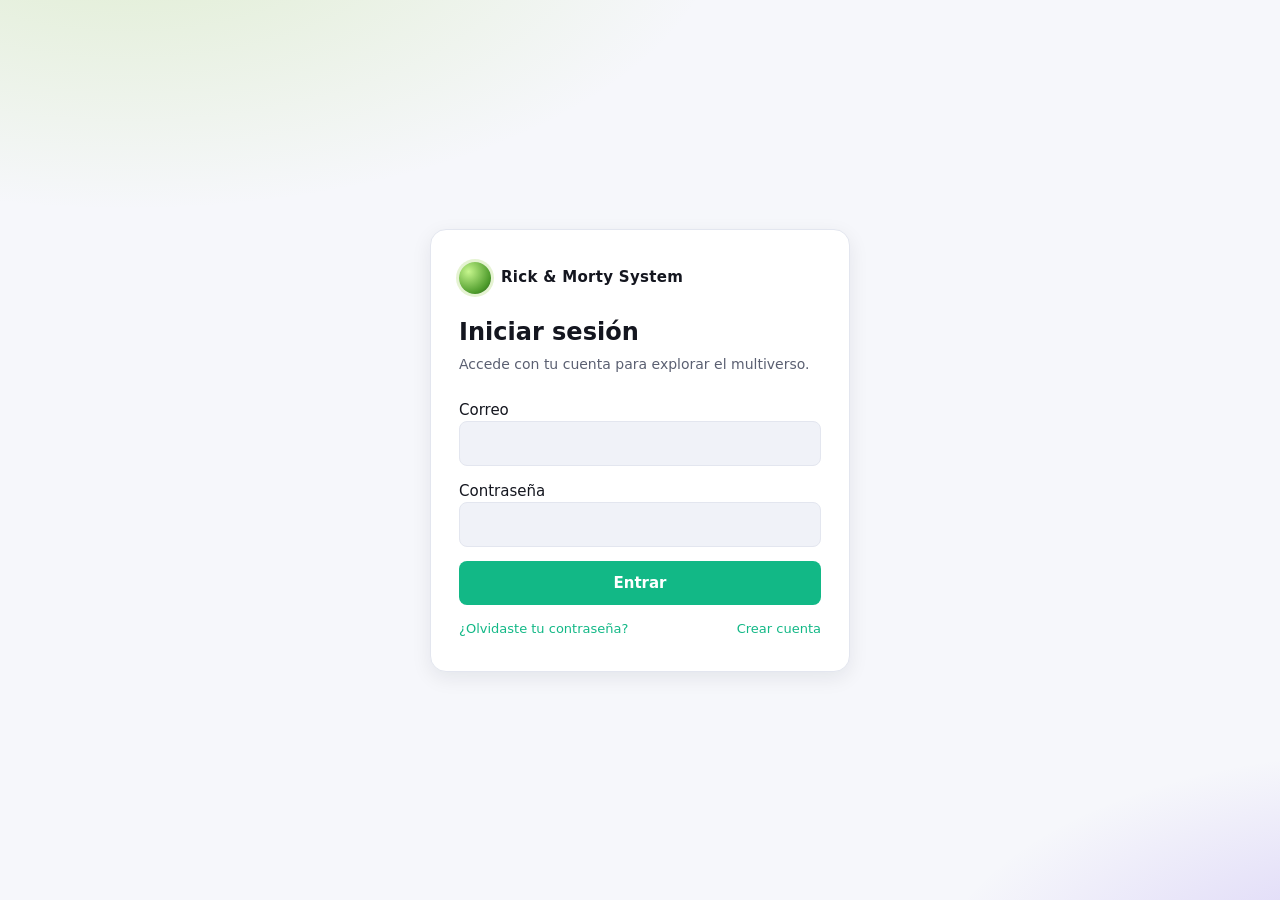
<file: index.html>
<!doctype html>
<html lang="es">
  <head>
    <meta charset="utf-8" />
    <meta name="viewport" content="width=device-width, initial-scale=1" />
    <title>Rick and Morty System</title>
    <meta
      name="description"
      content="Sistema interactivo para explorar personajes y episodios de Rick and Morty con autenticación, modo offline y tema claro/oscuro."
    />
    <link rel="icon" href="/favicon.ico" />
    <link rel="stylesheet" href="./styles.css" />
  </head>
  <body>
    <div id="app"></div>
    <div id="toast" class="toast" role="status" aria-live="polite"></div>
    <script src="./app.js" type="module"></script>
    <script>
    if ("serviceWorker" in navigator) {
        window.addEventListener("load", () => {
        // Quitamos la restricción de localhost para que funcione en Render
        navigator.register("./sw.js")
            .then(reg => console.log("SW registrado con éxito", reg.scope))
            .catch(err => console.error("Fallo al registrar SW", err));
        });
    }
    </script>
  </body>
</html>
</file>
<file: styles.css>
:root {
  --bg: #f6f7fb;
  --surface: #ffffff;
  --surface-2: #f0f2f8;
  --border: #e3e6ef;
  --text: #14161f;
  --text-muted: #5b6072;
  --primary: #12b886;
  --primary-hover: #0ea372;
  --primary-fg: #ffffff;
  --accent: #7048e8;
  --danger: #e03131;
  --warning: #f59f00;
  --portal-green: #97ce4c;
  --portal-blue: #44281d;
  --shadow-sm: 0 1px 2px rgba(15, 23, 42, 0.06);
  --shadow-md: 0 6px 20px rgba(15, 23, 42, 0.08);
  --radius: 10px;
  --font: system-ui, -apple-system, "Segoe UI", Roboto, "Helvetica Neue", Arial, sans-serif;
}

[data-theme="dark"] {
  --bg: #0f1117;
  --surface: #171a24;
  --surface-2: #1f2330;
  --border: #2a2f3d;
  --text: #e6e8ef;
  --text-muted: #a0a6b8;
  --primary: #38d9a9;
  --primary-hover: #20c997;
  --primary-fg: #0b0d13;
  --accent: #b197fc;
  --shadow-sm: 0 1px 2px rgba(0, 0, 0, 0.4);
  --shadow-md: 0 8px 24px rgba(0, 0, 0, 0.5);
}

[data-theme="dark"] .auth-card .btn {
  background: var(--primary);
  color: var(--primary-fg);
  border-color: transparent;
}
[data-theme="dark"] .auth-card .btn:hover {
  background: var(--primary-hover);
}

#btn-theme-side,
#btn-logout-side {
  background: var(--surface);
  color: var(--text);
  border: 1px solid var(--border);
}
#btn-theme-side:hover,
#btn-logout-side:hover {
  background: var(--surface-2);
}

#btn-theme-head {
  background: var(--surface);
  color: var(--text);
  border-color: var(--border);
}
#btn-theme-head:hover {
  background: var(--surface-2);
}

[data-theme="dark"] #btn-theme-side,
[data-theme="dark"] #btn-logout-side {
  background: #14161f;
  color: #ffffff;
  border-color: transparent;
}
[data-theme="dark"] #btn-theme-side:hover,
[data-theme="dark"] #btn-logout-side:hover {
  background: #1f2330;
}

[data-theme="dark"] #btn-theme-head {
  background: transparent;
  border-color: var(--border);
  color: var(--text);
}
[data-theme="dark"] #btn-theme-head:hover {
  background: var(--surface-2);
}

* {
  box-sizing: border-box;
}

html,
body {
  margin: 0;
  padding: 0;
  min-height: 100%;
  background: var(--bg);
  color: var(--text);
  font-family: var(--font);
  font-size: 15px;
  line-height: 1.5;
  transition: background-color 0.2s ease, color 0.2s ease;
}

a {
  color: var(--primary);
  text-decoration: none;
}
a:hover {
  text-decoration: underline;
}

img {
  max-width: 100%;
  display: block;
}

button,
input,
select,
textarea {
  font: inherit;
  color: inherit;
}

/* -------------------- Layout de auth -------------------- */
.auth-shell {
  min-height: 100vh;
  display: grid;
  place-items: center;
  padding: 24px;
  background: radial-gradient(
      1000px 500px at 10% -10%,
      rgba(151, 206, 76, 0.25),
      transparent 60%
    ),
    radial-gradient(800px 400px at 110% 110%, rgba(112, 72, 232, 0.25), transparent 60%),
    var(--bg);
}

.auth-card {
  width: 100%;
  max-width: 420px;
  background: var(--surface);
  border: 1px solid var(--border);
  border-radius: 16px;
  padding: 32px 28px;
  box-shadow: var(--shadow-md);
}

.auth-card h1 {
  margin: 0 0 4px;
  font-size: 24px;
}
.auth-card .subtitle {
  color: var(--text-muted);
  margin: 0 0 24px;
  font-size: 14px;
}

.brand {
  display: flex;
  align-items: center;
  gap: 10px;
  margin-bottom: 20px;
}
.brand-dot {
  width: 32px;
  height: 32px;
  border-radius: 50%;
  background: radial-gradient(circle at 30% 30%, #c6f68d, #4c9a2a 70%, #244d15);
  box-shadow: 0 0 0 3px rgba(151, 206, 76, 0.25);
}
.brand-name {
  font-weight: 700;
  letter-spacing: 0.3px;
}

.field {
  display: block;
  margin-bottom: 14px;
}
.field label {
  display: block;
  font-size: 13px;
  font-weight: 600;
  margin-bottom: 6px;
  color: var(--text-muted);
}
.field input,
.field select,
.field textarea {
  width: 100%;
  padding: 10px 12px;
  border: 1px solid var(--border);
  border-radius: 8px;
  background: var(--surface-2);
  color: var(--text);
  outline: none;
  transition: border-color 0.15s ease, box-shadow 0.15s ease;
}
.field input:focus,
.field select:focus,
.field textarea:focus {
  border-color: var(--primary);
  box-shadow: 0 0 0 3px rgba(56, 217, 169, 0.15);
}

.btn {
  display: inline-flex;
  align-items: center;
  justify-content: center;
  gap: 8px;
  padding: 10px 16px;
  border-radius: 8px;
  border: 1px solid transparent;
  background: var(--primary);
  color: var(--primary-fg);
  font-weight: 600;
  cursor: pointer;
  transition: background 0.15s ease, transform 0.05s ease;
}
.btn:hover {
  background: var(--primary-hover);
}
.btn:active {
  transform: translateY(1px);
}
.btn.block {
  width: 100%;
}
.btn.ghost {
  background: transparent;
  color: var(--text);
  border-color: var(--border);
}
.btn.ghost:hover {
  background: var(--surface-2);
}
.btn.danger {
  background: var(--danger);
  color: #fff;
}
.btn.sm {
  padding: 6px 10px;
  font-size: 13px;
}

.auth-links {
  display: flex;
  justify-content: space-between;
  font-size: 13px;
  margin-top: 14px;
}

.error {
  color: var(--danger);
  font-size: 13px;
  margin-top: 8px;
}
.success {
  color: var(--primary);
  font-size: 13px;
  margin-top: 8px;
}

/* -------------------- App shell -------------------- */
.app-shell {
  min-height: 100vh;
  display: grid;
  grid-template-columns: 240px 1fr;
  grid-template-rows: auto 1fr;
  grid-template-areas:
    "sidebar header"
    "sidebar main";
}
.app-header {
  grid-area: header;
  display: flex;
  align-items: center;
  justify-content: space-between;
  padding: 14px 24px;
  background: var(--surface);
  border-bottom: 1px solid var(--border);
  position: sticky;
  top: 0;
  z-index: 5;
}
.app-header h2 {
  margin: 0;
  font-size: 18px;
}
.header-actions {
  display: flex;
  align-items: center;
  gap: 10px;
}
.user-chip {
  display: flex;
  align-items: center;
  gap: 8px;
  padding: 6px 10px;
  border-radius: 999px;
  background: var(--surface-2);
  font-size: 13px;
}

.sidebar {
  grid-area: sidebar;
  background: var(--surface);
  border-right: 1px solid var(--border);
  padding: 20px 14px;
  position: sticky;
  top: 0;
  height: 100vh;
  overflow-y: auto;
}
.sidebar .brand {
  padding: 0 8px 16px;
  border-bottom: 1px solid var(--border);
  margin-bottom: 12px;
}
.nav-link {
  display: flex;
  align-items: center;
  gap: 10px;
  padding: 10px 12px;
  border-radius: 8px;
  color: var(--text);
  cursor: pointer;
  font-weight: 500;
  margin-bottom: 4px;
}
.nav-link:hover {
  background: var(--surface-2);
  text-decoration: none;
}
.nav-link.active {
  background: var(--primary);
  color: var(--primary-fg);
}
.nav-link.dark-btn {
  background: #14161f;
  color: #ffffff;
}
.nav-link.dark-btn:hover {
  background: #1f2330;
}

.main {
  grid-area: main;
  padding: 24px;
  overflow-x: auto;
}

/* -------------------- Toolbar & table -------------------- */
.toolbar {
  display: flex;
  gap: 12px;
  align-items: center;
  flex-wrap: wrap;
  margin-bottom: 16px;
}
.toolbar input[type="search"] {
  flex: 1;
  min-width: 220px;
  padding: 10px 12px;
  border: 1px solid var(--border);
  border-radius: 8px;
  background: var(--surface);
  color: var(--text);
}

.table-wrap {
  background: var(--surface);
  border: 1px solid var(--border);
  border-radius: var(--radius);
  overflow: hidden;
  box-shadow: var(--shadow-sm);
}
table.data {
  width: 100%;
  border-collapse: collapse;
  font-size: 14px;
}
table.data th,
table.data td {
  padding: 10px 12px;
  text-align: left;
  border-bottom: 1px solid var(--border);
  white-space: nowrap;
}
table.data thead th {
  background: var(--surface-2);
  color: var(--text-muted);
  font-weight: 600;
  cursor: pointer;
  user-select: none;
  position: sticky;
  top: 0;
}
table.data thead th:hover {
  color: var(--text);
}
table.data tbody tr:hover {
  background: var(--surface-2);
}
table.data tbody tr {
  cursor: pointer;
}
.sort-indicator {
  opacity: 0.5;
  font-size: 11px;
  margin-left: 4px;
}
th.sorted .sort-indicator {
  opacity: 1;
  color: var(--primary);
}

.badge {
  display: inline-block;
  padding: 2px 8px;
  border-radius: 999px;
  background: var(--surface-2);
  font-size: 12px;
  color: var(--text-muted);
  border: 1px solid var(--border);
}
.badge.alive {
  color: #2b8a3e;
  border-color: #b2f2bb;
  background: rgba(43, 138, 62, 0.12);
}
.badge.dead {
  color: #c92a2a;
  border-color: #ffc9c9;
  background: rgba(201, 42, 42, 0.12);
}

.pagination {
  display: flex;
  gap: 8px;
  justify-content: center;
  align-items: center;
  margin-top: 16px;
  color: var(--text-muted);
  font-size: 14px;
}

/* -------------------- Detail -------------------- */
.detail-grid {
  display: grid;
  grid-template-columns: 260px 1fr;
  gap: 24px;
  background: var(--surface);
  border: 1px solid var(--border);
  border-radius: var(--radius);
  padding: 20px;
  box-shadow: var(--shadow-sm);
}
.detail-grid img.avatar {
  width: 100%;
  border-radius: 12px;
  border: 1px solid var(--border);
}
.detail-grid h3 {
  margin-top: 0;
}
dl.info {
  display: grid;
  grid-template-columns: 140px 1fr;
  gap: 8px 16px;
  margin: 0;
}
dl.info dt {
  color: var(--text-muted);
  font-weight: 600;
}
dl.info dd {
  margin: 0;
}

.detail-actions {
  margin-top: 16px;
  display: flex;
  gap: 8px;
  flex-wrap: wrap;
}

/* -------------------- Toast -------------------- */
.toast {
  position: fixed;
  bottom: 24px;
  left: 50%;
  transform: translateX(-50%) translateY(20px);
  background: var(--text);
  color: var(--bg);
  padding: 10px 16px;
  border-radius: 999px;
  font-size: 13px;
  opacity: 0;
  pointer-events: none;
  transition: opacity 0.2s ease, transform 0.2s ease;
  z-index: 999;
  box-shadow: var(--shadow-md);
}
.toast.show {
  opacity: 1;
  transform: translateX(-50%) translateY(0);
}

.empty {
  padding: 40px;
  text-align: center;
  color: var(--text-muted);
}

/* -------------------- Offline banner -------------------- */
.offline-banner {
  background: var(--warning);
  color: #1a1a1a;
  text-align: center;
  padding: 6px;
  font-size: 13px;
  font-weight: 600;
}

/* -------------------- Responsive -------------------- */
@media (max-width: 900px) {
  .app-shell {
    grid-template-columns: 1fr;
    grid-template-areas: "header" "main";
  }
  .sidebar {
    position: fixed;
    inset: 0 auto 0 0;
    transform: translateX(-100%);
    transition: transform 0.2s ease;
    z-index: 20;
    width: 240px;
    height: 100vh;
  }
  .sidebar.open {
    transform: translateX(0);
  }
  .backdrop {
    position: fixed;
    inset: 0;
    background: rgba(0, 0, 0, 0.4);
    z-index: 15;
  }
  .detail-grid {
    grid-template-columns: 1fr;
  }
  dl.info {
    grid-template-columns: 1fr;
  }
  dl.info dt {
    margin-top: 6px;
  }
}

@media (min-width: 901px) {
  .menu-btn {
    display: none;
  }
}

.menu-btn {
  background: transparent;
  border: 1px solid var(--border);
  border-radius: 8px;
  padding: 6px 10px;
  cursor: pointer;
}

/* Scrollbar polish */
::-webkit-scrollbar {
  width: 10px;
  height: 10px;
}
::-webkit-scrollbar-thumb {
  background: var(--border);
  border-radius: 8px;
}
/* Color negro para los inputs de edición en modo oscuro */
[data-theme="dark"] .info input {
  background-color: #000000;
  color: #ffffff;            /* Texto blanco para que contraste con el fondo negro */
  border: 1px solid #333333; /* Un borde sutil para que no se pierda en el fondo */
}

/* Opcional: Cambiar el color del borde cuando el usuario hace clic (focus) */
[data-theme="dark"] .info input:focus {
  border-color: var(--primary); 
  outline: none;
}
</file>
